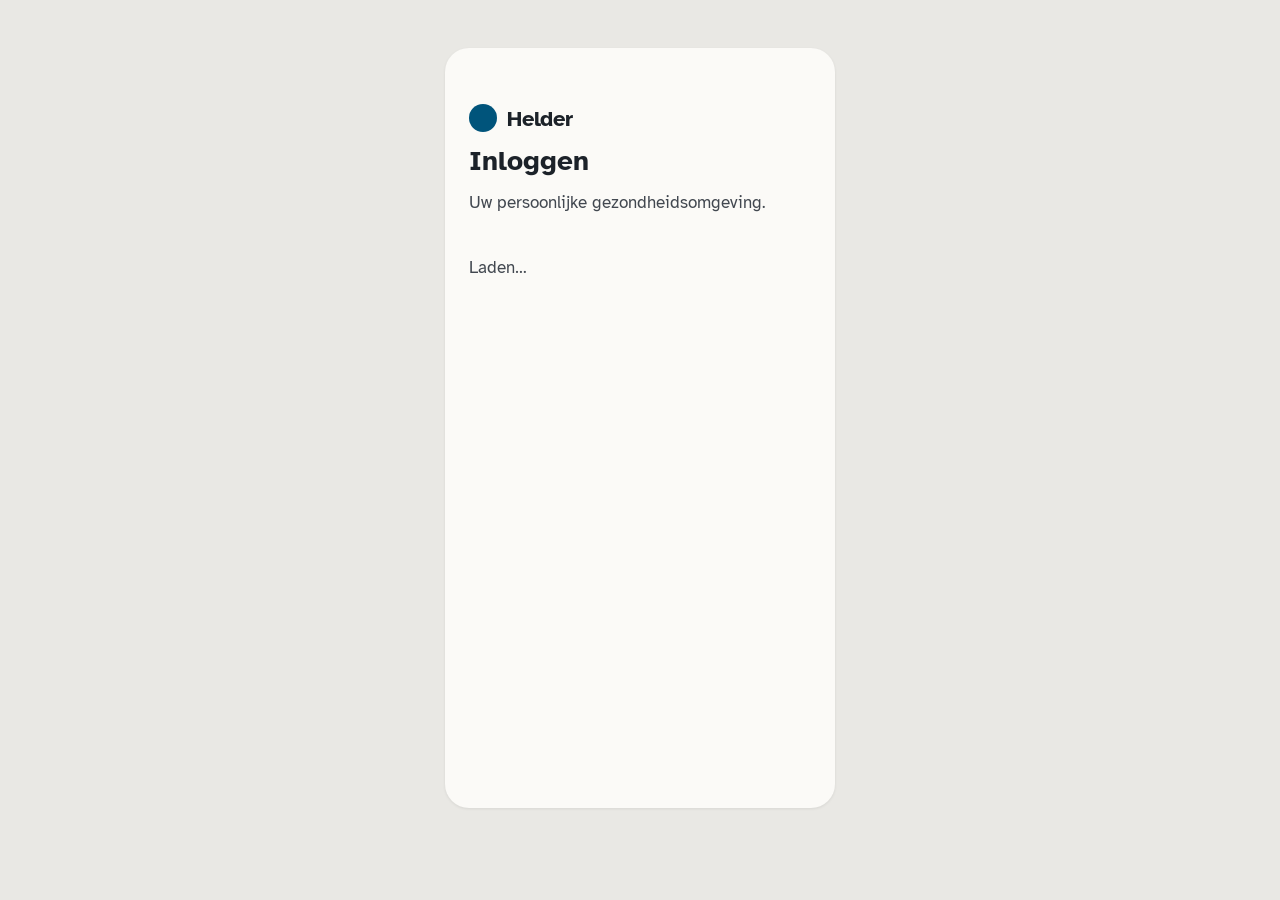
<file: index.html>
<!doctype html>
<html lang="nl">
<head>
  <meta charset="utf-8">
  <meta name="viewport" content="width=device-width, initial-scale=1">
  <title>Inloggen – Helder (prototype)</title>
  <link rel="preconnect" href="https://fonts.googleapis.com">
  <link href="https://fonts.googleapis.com/css2?family=Atkinson+Hyperlegible:wght@400;700&display=swap" rel="stylesheet">
  <link rel="stylesheet" href="style.css">
</head>
<body>
  <main class="kaart">
    <header>
      <div class="merk"><span class="merk-logo" aria-hidden="true"></span><span class="merk-naam">Helder</span></div>
      <h1>Inloggen</h1>
      <p class="intro">Uw persoonlijke gezondheidsomgeving.</p>
    </header>

    <p id="laden" class="laden" role="status">Laden…</p>

    <!-- Geen action/method en geen name-attributen: het formulier verstuurt niets. -->
    <form id="inlogformulier" hidden novalidate autocomplete="off">
      <div class="veld">
        <label for="gebruikersnaam">Gebruikersnaam</label>
        <input id="gebruikersnaam" type="text" autocomplete="off" autocapitalize="none" spellcheck="false">
      </div>

      <div class="veld">
        <label for="wachtwoord">Wachtwoord</label>
        <div class="wachtwoordveld">
          <input id="wachtwoord" class="ph-no-capture" type="password" autocomplete="off" autocapitalize="none" spellcheck="false">
          <button id="toon-wachtwoord" class="oog" type="button" hidden
                  aria-label="Wachtwoord tonen" title="Wachtwoord tonen" aria-pressed="false" aria-controls="wachtwoord">
            <svg aria-hidden="true" focusable="false" width="24" height="24" viewBox="0 0 24 24" fill="none" stroke="currentColor" stroke-width="2" stroke-linecap="round" stroke-linejoin="round">
              <path d="M2 12s3.5-7 10-7 10 7 10 7-3.5 7-10 7S2 12 2 12z"/>
              <circle cx="12" cy="12" r="3"/>
              <line class="streep" x1="3" y1="3" x2="21" y2="21"/>
            </svg>
          </button>
        </div>
      </div>

      <button type="submit" class="knop">Inloggen</button>
      <p class="waarschuwing">Prototype – vul geen echt wachtwoord in.</p>
      <a href="#" class="vergeten" onclick="event.preventDefault()">Wachtwoord vergeten?</a>
    </form>
  </main>

  <script src="config.js"></script>
  <script src="posthog.js"></script>
  <script src="app.js"></script>
</body>
</html>
</file>
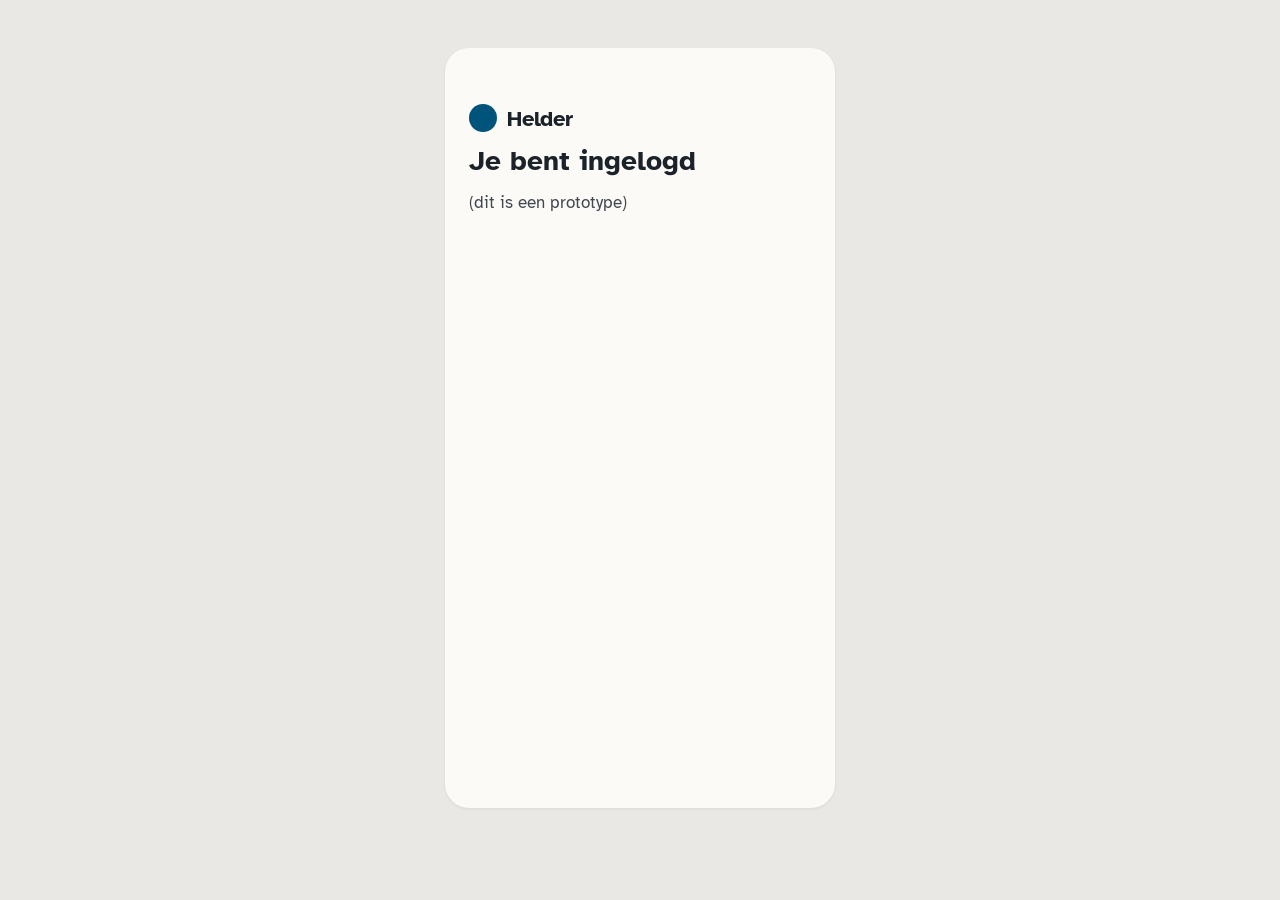
<file: ingelogd.html>
<!doctype html>
<html lang="nl">
<head>
  <meta charset="utf-8">
  <meta name="viewport" content="width=device-width, initial-scale=1">
  <title>Ingelogd – Helder (prototype)</title>
  <link rel="preconnect" href="https://fonts.googleapis.com">
  <link href="https://fonts.googleapis.com/css2?family=Atkinson+Hyperlegible:wght@400;700&display=swap" rel="stylesheet">
  <link rel="stylesheet" href="style.css">
</head>
<body>
  <main class="kaart">
    <header>
      <div class="merk"><span class="merk-logo" aria-hidden="true"></span><span class="merk-naam">Helder</span></div>
      <h1>Je bent ingelogd</h1>
      <p class="intro">(dit is een prototype)</p>
    </header>
  </main>

  <!-- PostHog laadt hier ook, zodat de survey (aangemaakt in PostHog) kan verschijnen. -->
  <script src="config.js"></script>
  <script src="posthog.js"></script>
  <script>startPostHog();</script>
</body>
</html>
</file>
<file: style.css>
/* Overgenomen uit Claude Design: "Inlogscherm PGO" (varianten 1a en 1b). */
:root {
  --achtergrond: #e9e8e4;
  --kaart: oklch(0.985 0.004 90);
  --tekst: oklch(0.25 0.015 250);
  --tekst-zacht: oklch(0.4 0.015 250);
  --icoon: oklch(0.35 0.015 250);
  --rand: oklch(0.55 0.015 250);
  --accent: oklch(0.42 0.1 235);
  --accent-hover: oklch(0.36 0.1 235);
  --link-hover: oklch(0.32 0.1 235);
  --oog-hover: oklch(0.94 0.008 235);
}

* { box-sizing: border-box; }

[hidden] { display: none !important; }

body {
  margin: 0;
  min-height: 100vh;
  display: flex;
  justify-content: center;
  align-items: flex-start;
  padding: 48px 16px;
  background: var(--achtergrond);
  color: var(--tekst);
  font-family: 'Atkinson Hyperlegible', system-ui, sans-serif;
}

a { color: var(--accent); }
a:hover { color: var(--link-hover); }

.kaart {
  width: 100%;
  max-width: 390px;
  min-height: 760px;
  padding: 56px 24px 32px;
  display: flex;
  flex-direction: column;
  gap: 40px;
  background: var(--kaart);
  border-radius: 24px;
  box-shadow: 0 1px 3px rgba(0, 0, 0, .08);
}

@media (max-width: 480px) {
  body { padding: 0; }
  .kaart { max-width: none; min-height: 100vh; border-radius: 0; box-shadow: none; }
}

/* Kop */
header { display: flex; flex-direction: column; gap: 12px; }

.merk { display: flex; align-items: center; gap: 10px; }
.merk-logo {
  display: block;
  width: 28px;
  height: 28px;
  border-radius: 50%;
  background: var(--accent);
}
.merk-naam { font-size: 22px; font-weight: 700; letter-spacing: -0.01em; }

h1 { margin: 0; font-size: 28px; line-height: 1.2; font-weight: 700; }

.intro, .laden {
  margin: 0;
  font-size: 17px;
  line-height: 1.5;
  color: var(--tekst-zacht);
  text-wrap: pretty;
}

/* Formulier */
form { display: flex; flex-direction: column; gap: 24px; }

.veld { display: flex; flex-direction: column; gap: 8px; }

label { font-size: 17px; font-weight: 700; }

input {
  height: 52px;
  padding: 0 14px;
  font: inherit;
  font-size: 18px;
  color: inherit;
  background: #fff;
  border: 2px solid var(--rand);
  border-radius: 8px;
  outline: none;
}
input:focus {
  outline: 3px solid var(--accent);
  outline-offset: 2px;
  border-color: var(--accent);
}

.wachtwoordveld { position: relative; display: flex; }
.wachtwoordveld input { flex: 1; min-width: 0; }
/* Alleen ruimte voor het oog vrijhouden als het oog er is (variant test). */
.wachtwoordveld:has(.oog:not([hidden])) input { padding-right: 56px; }

.oog {
  position: absolute;
  top: 4px;
  right: 4px;
  width: 44px;
  height: 44px;
  display: flex;
  align-items: center;
  justify-content: center;
  padding: 0;
  background: transparent;
  border: none;
  border-radius: 6px;
  color: var(--icoon);
  cursor: pointer;
}
.oog:hover { background: var(--oog-hover); }
.oog:focus-visible { outline: 3px solid var(--accent); outline-offset: 0; }
/* De streep door het oog verschijnt als het wachtwoord zichtbaar is. */
.oog .streep { display: none; }
.oog[aria-pressed="true"] .streep { display: inline; }

.knop {
  height: 52px;
  margin-top: 8px;
  font: inherit;
  font-size: 18px;
  font-weight: 700;
  color: #fff;
  background: var(--accent);
  border: none;
  border-radius: 8px;
  cursor: pointer;
}
.knop:hover { background: var(--accent-hover); }
.knop:focus-visible { outline: 3px solid var(--tekst); outline-offset: 3px; }

.waarschuwing {
  margin: -8px 0 0;
  font-size: 15px;
  line-height: 1.4;
  color: var(--tekst-zacht);
}

.vergeten {
  align-self: flex-start;
  padding: 10px 0;
  font-size: 17px;
  text-underline-offset: 3px;
}
.vergeten:focus-visible { outline: 3px solid var(--accent); outline-offset: 2px; border-radius: 2px; }
</file>
